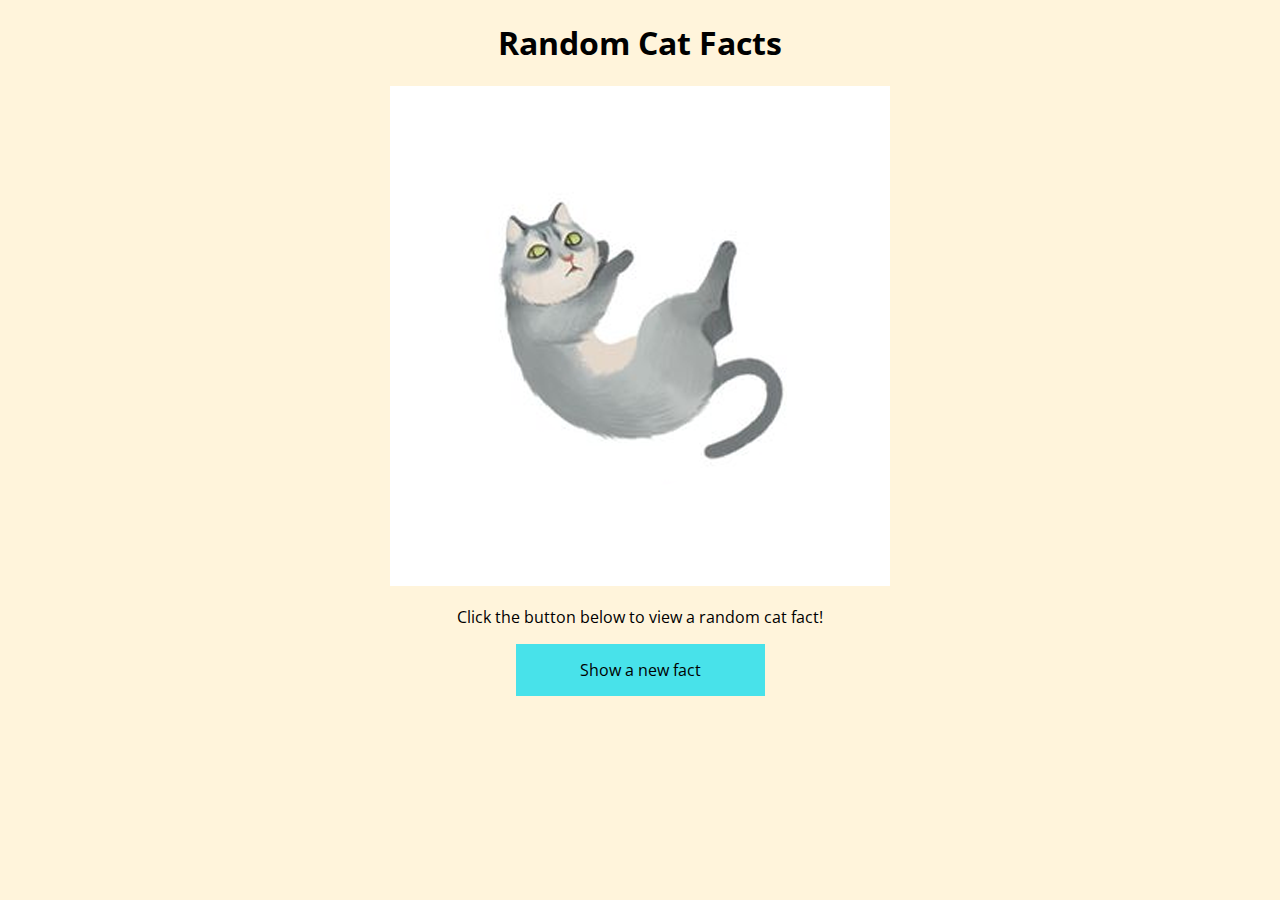
<file: cat-facts/index.html>
<!DOCTYPE html>
<html>
<head>
  <title>Random Cat Facts</title>
  <link rel="stylesheet" href="index.css">
  <link href="https://fonts.googleapis.com/css?family=Open+Sans" rel="stylesheet">
</head>
<body>
  <div id="main">
    <h1>Random Cat Facts</h1>
    <img id="cat-image" src="assets/Cat1.png"/>
    <p id="cat-fact">Click the button below to view a random cat fact!</p>
    <button id="show-fact">Show a new fact</button>
  </div>
</body>
<script src="index.js"></script>
</html>
</file>
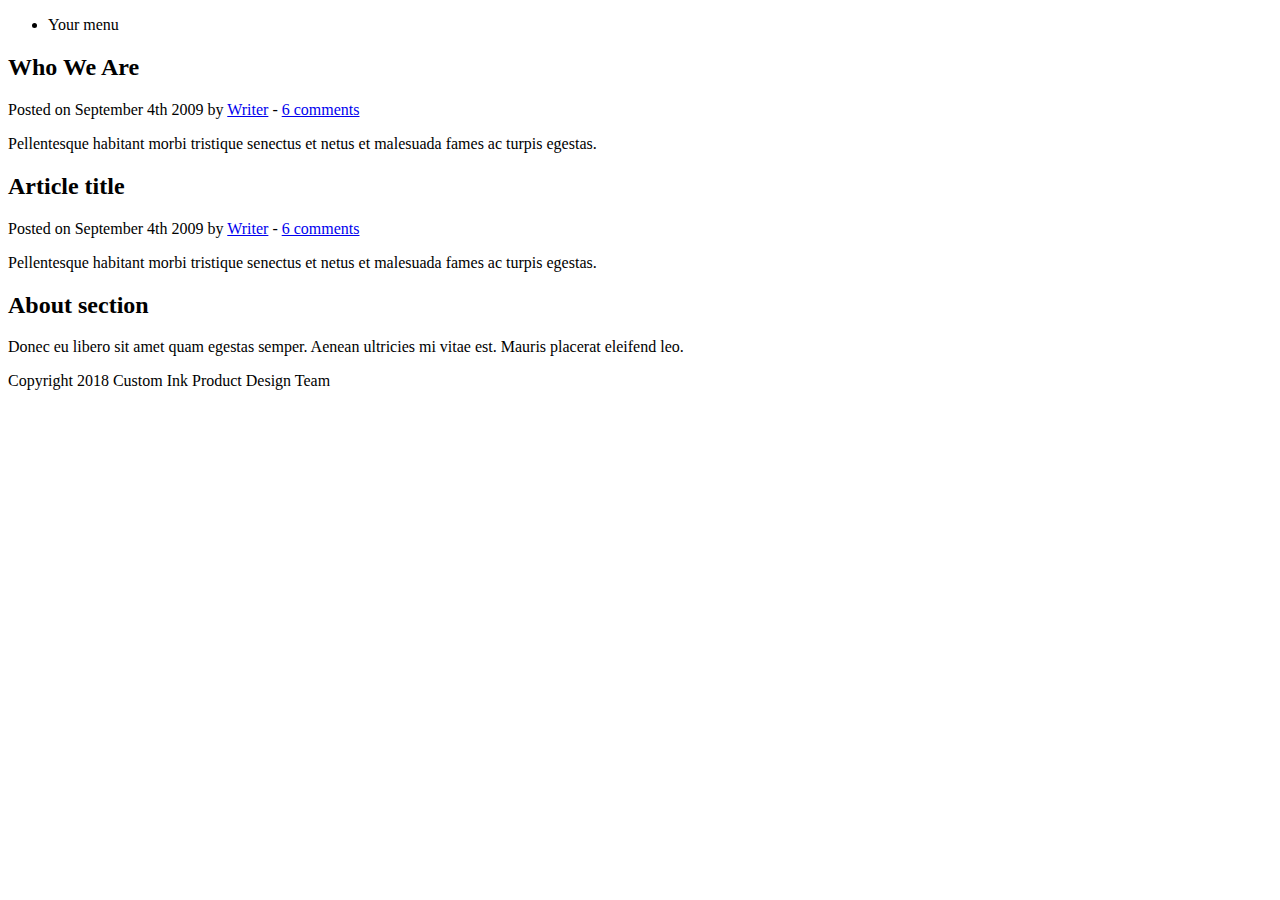
<file: PD-Playbook/index.html>
<!DOCTYPE HTML>

<html>

<head>
	<meta http-equiv="Content-Type" content="text/html; charset=UTF-8" />
	<title>Product Design Playbook</title>
</head>

<body>

	<header>
		<nav>
			<ul>
				<li>Your menu</li>
			</ul>
		</nav>
	</header>

	<section>

		<article>
			<header>
				<h2>Who We Are</h2>
				<p>Posted on <time datetime="2009-09-04T16:31:24+02:00">September 4th 2009</time> by <a href="#">Writer</a> - <a href="#comments">6 comments</a></p>
			</header>
			<p>Pellentesque habitant morbi tristique senectus et netus et malesuada fames ac turpis egestas.</p>
		</article>

		<article>
			<header>
				<h2>Article title</h2>
				<p>Posted on <time datetime="2009-09-04T16:31:24+02:00">September 4th 2009</time> by <a href="#">Writer</a> - <a href="#comments">6 comments</a></p>
			</header>
			<p>Pellentesque habitant morbi tristique senectus et netus et malesuada fames ac turpis egestas.</p>
		</article>

	</section>

	<aside>
		<h2>About section</h2>
		<p>Donec eu libero sit amet quam egestas semper. Aenean ultricies mi vitae est. Mauris placerat eleifend leo.</p>
	</aside>

	<footer>
		<p>Copyright 2018 Custom Ink Product Design Team</p>
	</footer>

</body>

</html>
</file>
<file: cat-facts/index.css>
#main {
  text-align: center;
}

body {
  background-color: #fff4db;
}
h1 {
  font-family: 'Open Sans', sans-serif;
  font-weight: 700;
}

p {
  font-family: 'Open Sans', sans-serif;
}
#show-fact {
    background-color: #48e2ea; /* Green */
    border: none;
    color: black;
    padding: 15px 64px;
    text-align: center;
    text-decoration: none;
    display: inline-block;
    font-size: 16px;
    font-family: 'Open Sans', sans-serif;
}
#show-fact:focus {
    outline:0;
}
</file>
